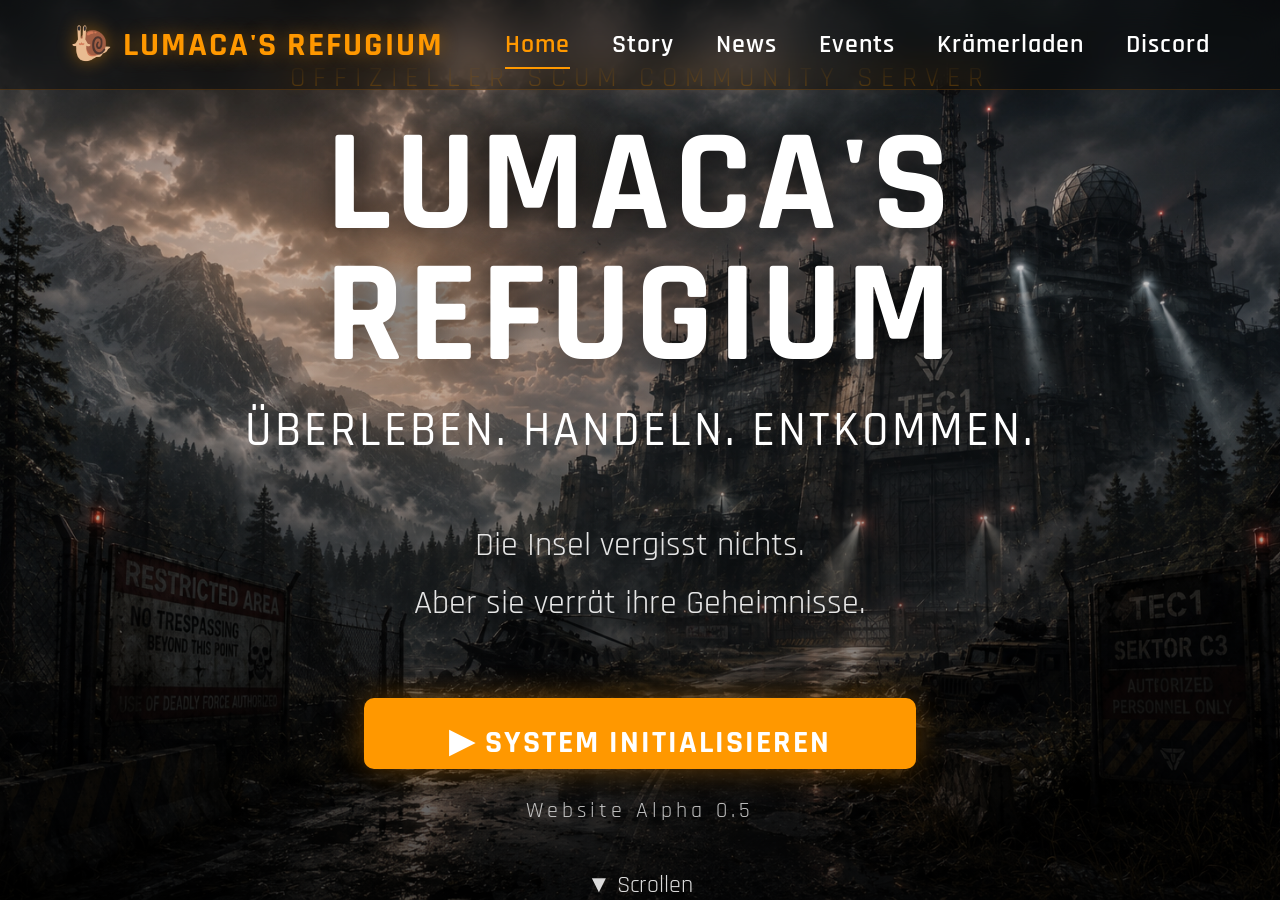
<file: index.html>
<!DOCTYPE html>
<html lang="de">

<head>
    <meta charset="UTF-8">
    <meta name="viewport" content="width=device-width, initial-scale=1.0">

    <title>Lumaca's Refugium | SCUM Server</title>

    <link rel="stylesheet" href="style.css">

    <link rel="preconnect" href="https://fonts.googleapis.com">
    <link rel="preconnect" href="https://fonts.gstatic.com" crossorigin>

    <link href="https://fonts.googleapis.com/css2?family=Rajdhani:wght@400;500;600;700&display=swap" rel="stylesheet">
</head>

<body>

<header>

<div class="logo">

    🐌 LUMACA'S REFUGIUM

</div>

    <nav>

        <a class="active" href="#">Home</a>
        <a href="./story.html">Story</a>
        <a href="#">News</a>
        <a href="#">Events</a>
        <a href="kraemerladen.html">Krämerladen</a>
        <a href="https://discord.gg/ctb2urTEAX" target="_blank" rel="noopener noreferrer">Discord</a>

    </nav>

</header>


<section class="hero">

    <div class="hero-image"></div>

    <div class="overlay"></div>

    <div class="hero-content">

        <span class="subtitle">

            OFFIZIELLER SCUM COMMUNITY SERVER

        </span>

        <h1>

            LUMACA'S REFUGIUM

        </h1>

        <h2>

            ÜBERLEBEN. HANDELN. ENTKOMMEN.

        </h2>

        <p>

            Die Insel vergisst nichts.<br>
            Aber sie verrät ihre Geheimnisse.

        </p>

        <a href="boot.html" class="start-btn">

            ▶ SYSTEM INITIALISIEREN

        </a>

        <div class="alpha">

            Website Alpha 0.5

        </div>

        <div class="scroll">

            ▼ Scrollen

        </div>

    </div>

</section>

<script src="script.js"></script>

</body>

</html>
</file>
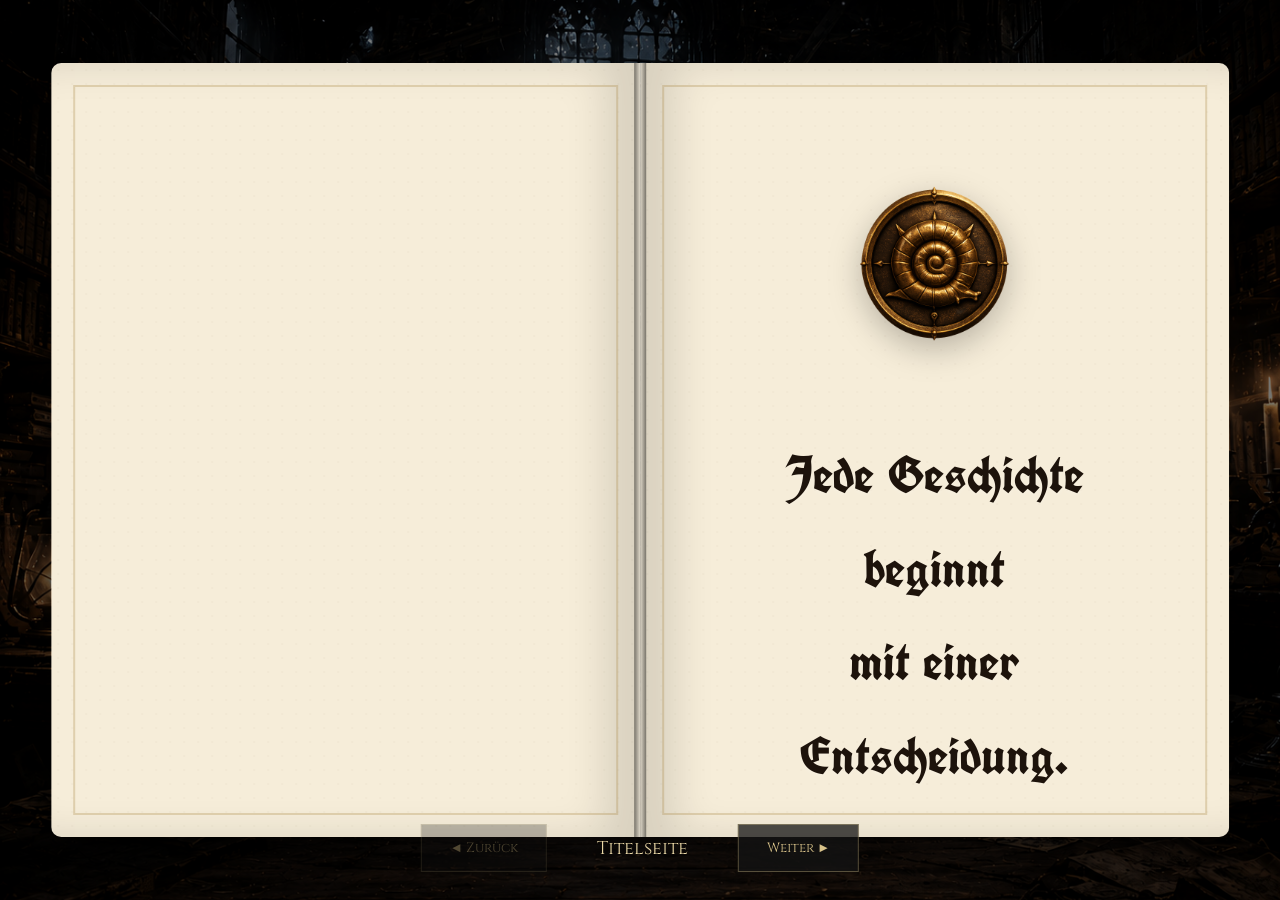
<file: chronik.html>
<!DOCTYPE html>
<html lang="de">

<head>

    <meta charset="UTF-8">
    <meta name="viewport" content="width=device-width, initial-scale=1.0">

    <title>Die Chroniken | Band I</title>

    <link rel="stylesheet" href="chronik.css">

    <!-- Schriften -->

    <link rel="preconnect" href="https://fonts.googleapis.com">

    <link rel="preconnect" href="https://fonts.gstatic.com" crossorigin>

    <link href="https://fonts.googleapis.com/css2?family=Cinzel:wght@400;600;700&family=Cormorant+Garamond:wght@300;400;500;600&family=UnifrakturCook:wght@700&display=swap" rel="stylesheet">

</head>

<body>

    <div class="overlay"></div>

<div class="book">

    <div class="page left">

        <div id="leftPage"></div>

    </div>

    <div class="page right">

        <div id="rightPage"></div>

    </div>

</div>

    <!-- ===========================
         NAVIGATION
    ============================ -->

    <div class="navigation">

        <button id="previousPage">

            ◄ Zurück

        </button>

        <span>

            Titelseite

        </span>

        <button id="nextPage">

            Weiter ►

        </button>

    </div>

    <script src="chronik.js"></script>

</body>

</html>
</file>
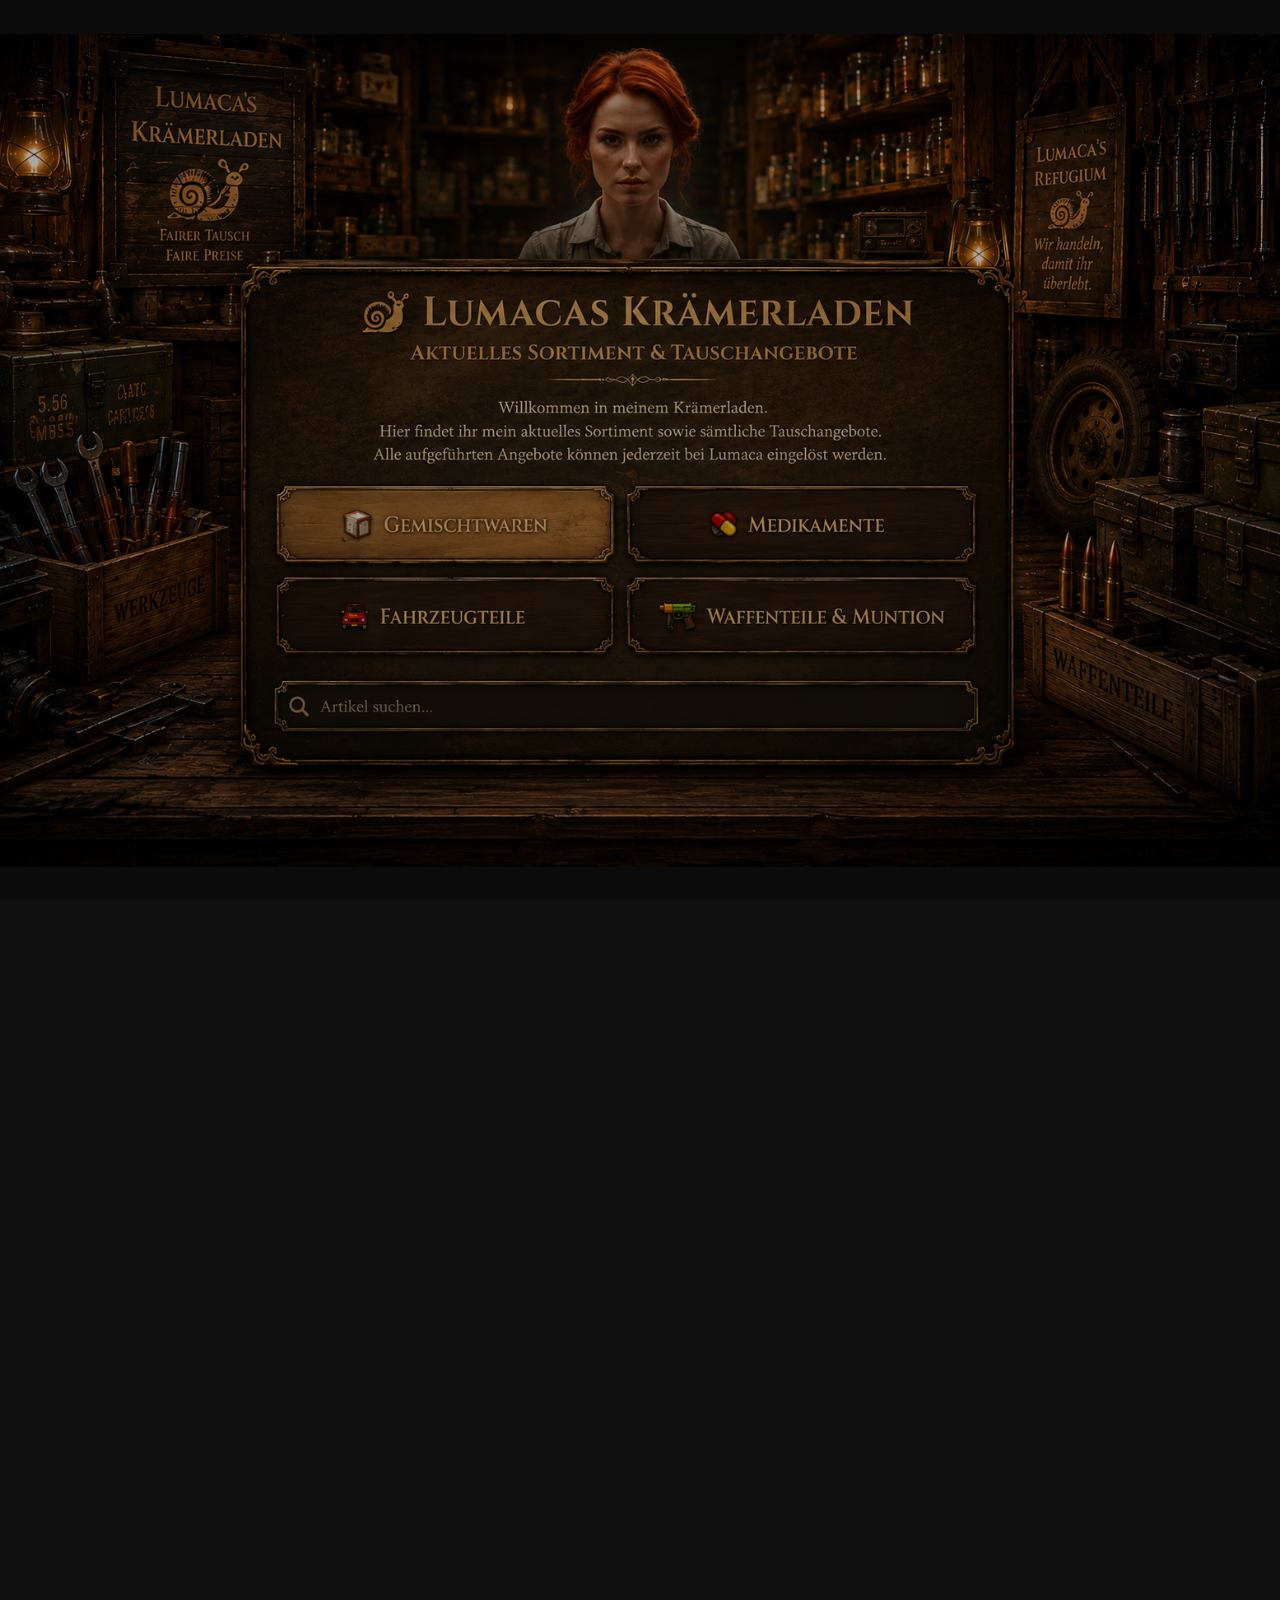
<file: kraemerladen.html>
<!DOCTYPE html>
<html lang="de">

<head>

    <meta charset="UTF-8">
    <meta name="viewport" content="width=device-width, initial-scale=1.0">

    <title>Lumacas Krämerladen</title>

    <link rel="stylesheet" href="kraemerladen.css">

    <link rel="preconnect" href="https://fonts.googleapis.com">

    <link rel="preconnect" href="https://fonts.gstatic.com" crossorigin>

    <link href="https://fonts.googleapis.com/css2?family=Cinzel:wght@400;600;700&family=Cormorant+Garamond:wght@400;500;600&display=swap" rel="stylesheet">

</head>

<body>
<div class="background"></div>

<div class="overlay"></div>

<main class="preview">

    ...

</main>
    <div class="overlay"></div>

    <main class="preview">

        <div class="info-box">

            <h1>🐌 Lumacas Krämerladen</h1>

            <h2>Eröffnung in Kürze</h2>

            <div class="line"></div>

            <p>

                Lumaca richtet gerade ihren neuen Krämerladen ein.
                Schon bald könnt ihr hier bequem das komplette Sortiment
                durchstöbern, Tauschangebote ansehen und nach Artikeln suchen.

            </p>

            <p class="small">

                Wir bitten noch um etwas Geduld...

            </p>

        </div>

    </main>

</body>

</html>
</file>
<file: style.css>
/* =====================================================
   LUMACA'S REFUGIUM
   ALPHA 0.6
=====================================================*/

*{
    margin:0;
    padding:0;
    box-sizing:border-box;
}

html{
    scroll-behavior:smooth;
}

body{

    background:#090909;

    color:#fff;

    font-family:'Rajdhani',sans-serif;

    overflow-x:hidden;

}

/* ============================
            HEADER
============================= */

header{

    position:fixed;

    top:0;
    left:0;

    width:100%;

    height:90px;

    display:flex;

    justify-content:space-between;

    align-items:center;

    padding:0 70px;

    background:rgba(8,8,8,.45);

    backdrop-filter:blur(18px);

    border-bottom:1px solid rgba(255,140,0,.18);

    z-index:9999;

    transition:.35s;

}

.logo{

    font-size:34px;

    font-weight:700;

    letter-spacing:2px;

    color:#ff9800;

    text-transform:uppercase;

    text-shadow:

        0 0 18px rgba(255,150,0,.45);

}

/* ============================
          NAVIGATION
============================= */

nav{

    display:flex;

    gap:42px;

}

nav a{

    color:white;

    text-decoration:none;

    font-size:26px;

    font-weight:600;

    letter-spacing:1px;

    transition:.35s;

    position:relative;

}

nav a:hover{

    color:#ff9800;

}

nav a.active{

    color:#ff9800;

}

nav a::after{

    content:"";

    position:absolute;

    left:0;

    bottom:-8px;

    width:0;

    height:2px;

    background:#ff9800;

    transition:.35s;

}

nav a:hover::after,
nav a.active::after{

    width:100%;

}

/* ============================
            HERO
============================= */

.hero{

    position:relative;

    width:100%;

    height:100vh;

    overflow:hidden;

}

.hero-image{

    position:absolute;

    inset:0;

    background:url("assets/images/landingpage2.png");

    background-size:cover;

    background-position:center;

    animation:zoom 30s ease-in-out infinite alternate;

}

@keyframes zoom{

    from{

        transform:scale(1);

    }

    to{

        transform:scale(1.08);

    }

}

.overlay{

    position:absolute;

    inset:0;

    background:

    linear-gradient(

        rgba(0,0,0,.10),

        rgba(0,0,0,.28),

        rgba(0,0,0,.68)

    );

}

/* ============================
         HERO CONTENT
============================= */

.hero-content{

    position:relative;

    z-index:5;

    height:100%;

    display:flex;

    flex-direction:column;

    justify-content:center;

    align-items:center;

    text-align:center;

    padding-top:60px;

}

.subtitle{

    color:#ff9800;

    font-size:28px;

    letter-spacing:8px;

    margin-bottom:25px;

    text-shadow:

        0 0 12px rgba(255,140,0,.45);

}

.hero h1{

    font-size:145px;

    line-height:.9;

    font-weight:700;

    letter-spacing:4px;

    text-shadow:

        0 0 35px rgba(0,0,0,.75);

}

.hero h2{

    margin-top:18px;

    font-size:48px;

    font-weight:500;

    letter-spacing:3px;

}

.hero p{

    margin-top:55px;

    font-size:34px;

    line-height:1.7;

    color:#e5e5e5;

    max-width:900px;

}

/* ============================
        START BUTTON
============================= */

.start-btn{

    margin-top:65px;

    padding:24px 85px;

    background:#ff9800;

    color:#fff;

    text-decoration:none;

    font-size:32px;

    font-weight:700;

    letter-spacing:2px;

    border-radius:10px;

    position:relative;

    overflow:hidden;

    transition:.35s;

    box-shadow:

        0 0 30px rgba(255,150,0,.35);

}

.start-btn::before{

    content:"";

    position:absolute;

    top:0;

    left:-120%;

    width:70%;

    height:100%;

    background:linear-gradient(

        90deg,

        transparent,

        rgba(255,255,255,.45),

        transparent

    );

    transition:.7s;

}

.start-btn:hover{

    transform:translateY(-4px);

    box-shadow:

        0 0 40px rgba(255,150,0,.75);

}

.start-btn:hover::before{

    left:150%;

}

/* ============================
         ALPHA TEXT
============================= */

.alpha{

    margin-top:28px;

    color:#ddd;

    font-size:22px;

    letter-spacing:4px;

    opacity:.85;

}

/* ============================
        SCROLL INDICATOR
============================= */

.scroll{

    margin-top:45px;

    font-size:24px;

    color:white;

    opacity:.85;

    animation:bounce 2s infinite;

}

@keyframes bounce{

    0%,100%{

        transform:translateY(0);

    }

    50%{

        transform:translateY(12px);

    }

}

/* ============================
      HEADER ON SCROLL
============================= */

header.scrolled{

    background:rgba(8,8,8,.85);

    backdrop-filter:blur(22px);

    border-bottom:1px solid rgba(255,140,0,.35);

}

/* ============================
       RESPONSIVE
============================= */

@media(max-width:1200px){

.hero h1{

    font-size:110px;

}

nav{

    gap:26px;

}

nav a{

    font-size:22px;

}

}

@media(max-width:900px){

header{

    flex-direction:column;

    justify-content:center;

    height:auto;

    padding:18px;

}

.logo{

    font-size:34px;

    font-weight:700;

    letter-spacing:2px;

    color:#ff9800;

    text-transform:uppercase;

    text-shadow:

        0 0 18px rgba(255,150,0,.45);

}

nav{

    margin-top:18px;

    flex-wrap:wrap;

    justify-content:center;

    gap:18px;

}

nav a{

    font-size:18px;

}

.hero-content{

    padding:120px 20px 0;

}

.subtitle{

    font-size:18px;

    letter-spacing:3px;

}

.hero h1{

    font-size:60px;

}

.hero h2{

    font-size:24px;

}

.hero p{

    font-size:20px;

    margin-top:35px;

}

.start-btn{

    font-size:22px;

    padding:18px 38px;

}

.alpha{

    font-size:16px;

}

.scroll{

    font-size:18px;

}

}
</file>
<file: chronik.css>
/* ===========================================================
   CHRONIK.CSS
   Lumaca's Refugium - Version 2.0
=========================================================== */

*{
    margin:0;
    padding:0;
    box-sizing:border-box;
}

html,body{
    width:100%;
    height:100%;
    overflow:hidden;
    font-family:"Cormorant Garamond",serif;
}

body{
    background:url("assets/story/library-empty.png") center center/cover no-repeat fixed;
}

/* Hintergrund */

.overlay{
    position:fixed;
    inset:0;
    background:rgba(0,0,0,.45);
}

/* ===========================================================
   BUCH
=========================================================== */

.book{
    position:absolute;
    left:50%;
    top:50%;
    transform:translate(-50%,-50%);
    width:min(1400px,92vw);
    height:min(840px,86vh);
    display:flex;
    border-radius:10px;
    overflow:hidden;
    z-index:10;

    box-shadow:
        0 15px 25px rgba(0,0,0,.25),
        0 40px 90px rgba(0,0,0,.45),
        0 80px 140px rgba(0,0,0,.30);

    transition:
        transform .35s ease,
        box-shadow .35s ease;
}

.book:hover{
    transform:translate(-50%,-50%) scale(1.01);
}

.book::before{
    content:"";
    position:absolute;
    left:50%;
    top:0;
    width:12px;
    height:100%;
    transform:translateX(-50%);
    background:linear-gradient(
        to right,
        rgba(0,0,0,.45),
        rgba(255,255,255,.15),
        rgba(0,0,0,.45)
    );
    z-index:30;
}

/* ===========================================================
   SEITEN
=========================================================== */

.page{
    flex:1;
    position:relative;
    background:#f6edd9;
    overflow:hidden;
}

.left{
    box-shadow:inset -35px 0 40px rgba(0,0,0,.12);
}

.right{
    box-shadow:inset 35px 0 40px rgba(0,0,0,.12);
}

.page::before{
    content:"";
    position:absolute;
    inset:0;
    background:
        radial-gradient(rgba(90,70,40,.08) 1px,transparent 1px);
    background-size:14px 14px;
    opacity:.35;
}

.page::after{
    content:"";
    position:absolute;
    inset:22px;
    border:2px solid rgba(170,135,70,.30);
    pointer-events:none;
}

/* ===========================================================
   TITELSEITE
=========================================================== */

.title-page{
    height:100%;
    display:flex;
    flex-direction:column;
    justify-content:flex-start;
    align-items:center;
    text-align:center;
    padding-top:110px;
}

.ornament{
    width:190px;
    margin-bottom:65px;
    transition:.4s;
    filter:drop-shadow(0 10px 16px rgba(0,0,0,.25));
}

.ornament:hover{
    transform:scale(1.05) rotate(3deg);
    filter:
        drop-shadow(0 0 18px rgba(212,176,94,.55))
        drop-shadow(0 10px 18px rgba(0,0,0,.25));
}

.quote{
    width:70%;
    font-family:"UnifrakturCook",serif;
    font-size:52px;
    line-height:1.8;
    color:#1d130b;
    text-shadow:0 2px 4px rgba(255,255,255,.2);
}

/* ===========================================================
   INHALT
=========================================================== */

.page-content{
    position:relative;
    z-index:5;
    padding:55px 60px;
}

.chapter-number{
    text-align:center;
    font-family:"Cinzel",serif;
    font-size:20px;
    letter-spacing:3px;
    color:#8b6636;
    margin-bottom:14px;
}

.chapter-title{
    text-align:center;
    font-family:"Cinzel",serif;
    font-size:38px;
    color:#4a2f18;
    margin-bottom:16px;
}

.chapter-line{
    width:180px;
    height:2px;
    margin:0 auto 35px;
    background:linear-gradient(to right,transparent,#b48b4a,transparent);
}

.page-content p{
    font-size:20px;
    line-height:1.55;
    color:#2a1b0d;
    text-align:justify;
    margin-bottom:12px;
}

blockquote{
    margin:40px;
    text-align:center;
    font-style:italic;
    font-size:28px;
    line-height:1.8;
    color:#5d4326;
}

.dedication{
    margin-top:45px;
    text-align:center;
    font-size:17px;
    line-height:1.6;
}

/* ===========================================================
   NAVIGATION
=========================================================== */

.navigation{
    position:absolute;
    left:50%;
    bottom:28px;
    transform:translateX(-50%);
    display:flex;
    align-items:center;
    gap:50px;
    z-index:50;
}

.navigation button{
    background:rgba(20,20,20,.75);
    color:#d8c28a;
    border:1px solid rgba(216,194,138,.35);
    padding:14px 28px;
    font-family:"Cinzel",serif;
    cursor:pointer;
    transition:.3s;
}

.navigation button:hover:not(:disabled){
    background:#d8c28a;
    color:#111;
}

.navigation button:disabled{
    opacity:.35;
    cursor:default;
}

.navigation span{
    color:#ead8a7;
    font-family:"Cinzel",serif;
    font-size:18px;
}
</file>
<file: kraemerladen.css>
/* ==========================================
   Lumacas Krämerladen - Vorschau
========================================== */

*{

    margin:0;
    padding:0;
    box-sizing:border-box;

}

html,
body{

    width:100%;
    height:100%;

    overflow:hidden;

    font-family:"Cormorant Garamond",serif;

}

/* ==========================================
   Hintergrund
========================================== */

body{

    margin:0;

    background:#111;

    background-image:url("assets/kraemerladen/kraemerladen.png");

    background-repeat:no-repeat;

    background-position:center center;

    background-size:contain;

}

/* ==========================================
   leichter Schatten
========================================== */

.overlay{

    position:fixed;

    inset:0;

    background:rgba(0,0,0,.18);

}

/* ==========================================
   Layout
========================================== */

.preview{

    position:relative;

    width:100%;

    height:100%;

    display:flex;

    justify-content:center;

    align-items:flex-end;

    padding-bottom:70px;

    z-index:2;

}

/* ==========================================
   Infobox
========================================== */

.info-box{

    width:min(720px,90vw);

    background:rgba(18,15,11,.72);

    backdrop-filter:blur(10px);

    border:1px solid rgba(212,176,94,.45);

    border-radius:18px;

    padding:45px;

    text-align:center;

    box-shadow:

        0 25px 60px rgba(0,0,0,.45);

}

/* ==========================================
   Überschriften
========================================== */

.info-box h1{

    font-family:"Cinzel",serif;

    font-size:48px;

    color:#ddb96c;

    margin-bottom:10px;

}

.info-box h2{

    font-family:"Cinzel",serif;

    font-size:28px;

    color:#f4e4b8;

}

/* ==========================================
   Goldlinie
========================================== */

.line{

    width:220px;

    height:2px;

    margin:25px auto;

    background:#c89b4c;

}

/* ==========================================
   Text
========================================== */

.info-box p{

    font-size:26px;

    color:#f2ead6;

    line-height:1.7;

}

.small{

    margin-top:30px;

    font-style:italic;

    color:#d8c7a1;

}

/* ==========================================
   Animation
========================================== */

.info-box{

    animation:fadeUp .8s ease;

}

@keyframes fadeUp{

    from{

        opacity:0;

        transform:translateY(40px);

    }

    to{

        opacity:1;

        transform:translateY(0);

    }

}
</file>
